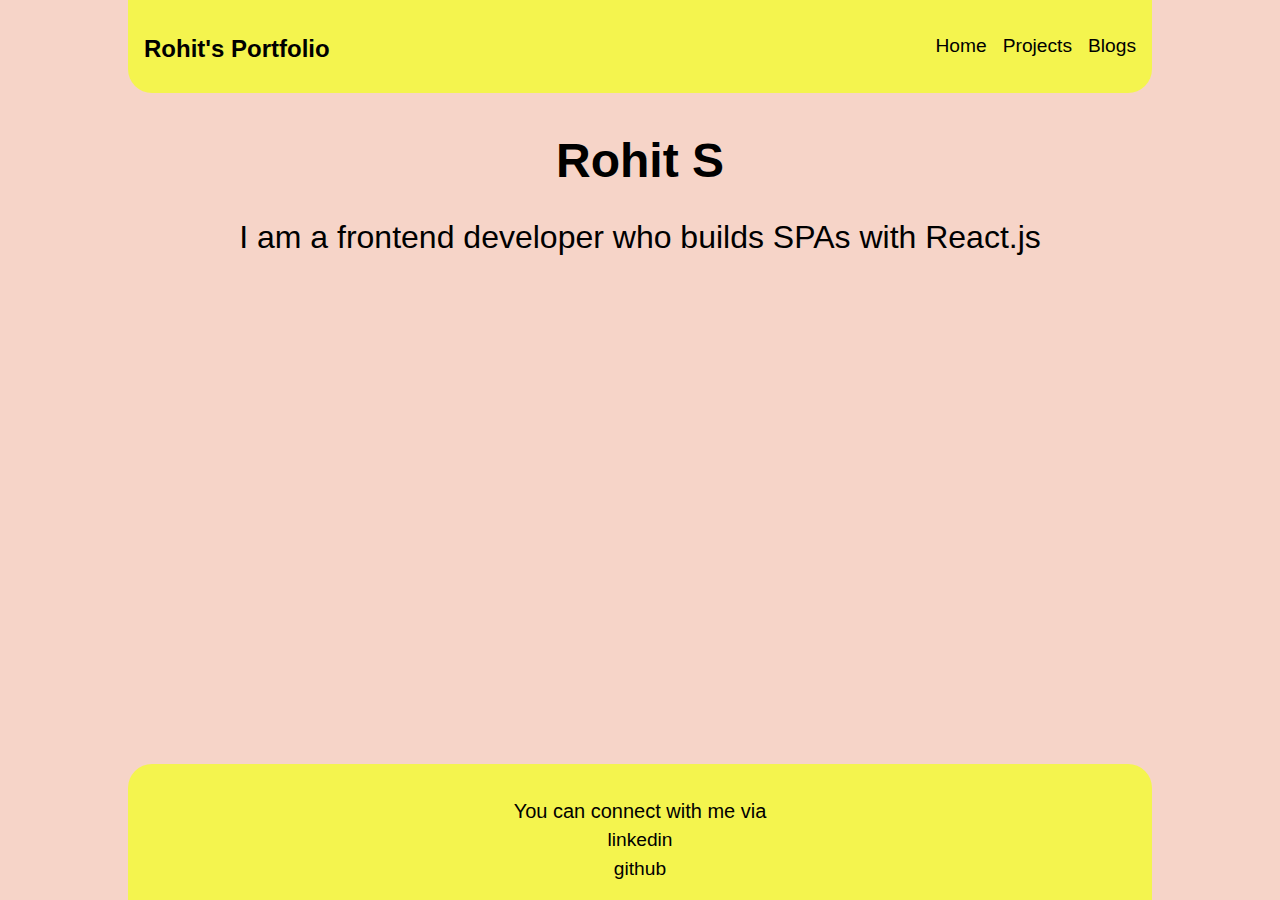
<file: index.html>
<!DOCTYPE html>
<html lang="en">
  <head>
    <meta charset="UTF-8" />
    <meta http-equiv="X-UA-Compatible" content="IE=edge" />
    <meta name="viewport" content="width=device-width, initial-scale=1.0" />
    <title>Home</title>
    <link rel="stylesheet" href="style.css" />
  </head>
  <body>
    <nav>
      <h1>
        <a href="./index.html" target="_blank" rel="noopener noreferrer"
          >Rohit's Portfolio</a
        >
      </h1>
      <ul class="navlist">
        <li><a href="/index.html">Home</a></li>
        <li><a href="./projects.html">Projects</a></li>
        <li><a href="./blogs.html">Blogs</a></li>
      </ul>
    </nav>
    <main>
      <h1>Rohit S</h1>
      <p>I am a frontend developer who builds SPAs with React.js</p>
    </main>
    <footer>
      <p>You can connect with me via</p>
      <a
        href="https://linkedin.com/in/rohit-s-5b1a13137/"
        target="_blank"
        rel="noopener noreferrer"
        >linkedin</a
      >
      <a
        href="https://github.com/rohit1101"
        target="_blank"
        rel="noopener noreferrer"
        >github</a
      >
    </footer>
  </body>
</html>
</file>
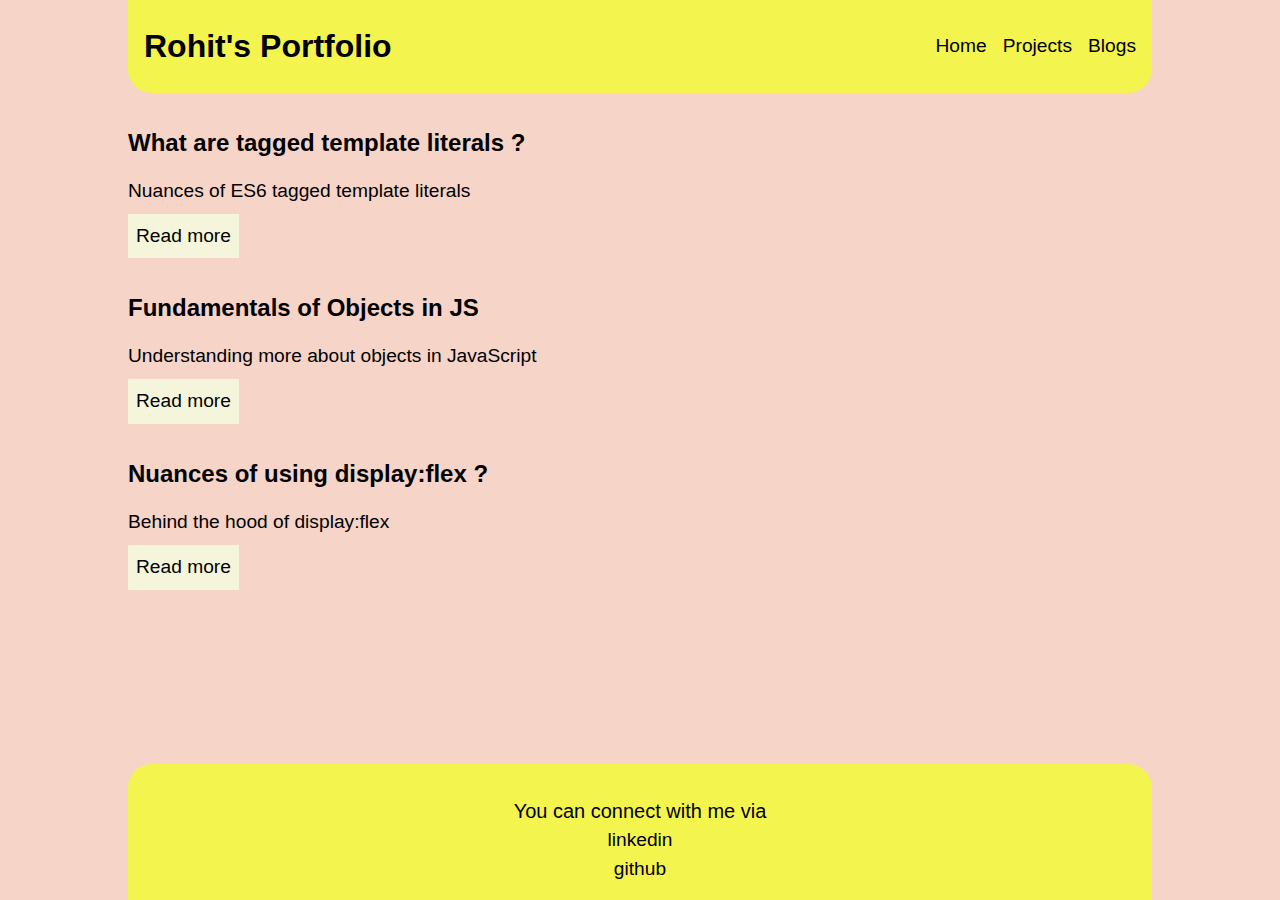
<file: blogs.html>
<!DOCTYPE html>
<html lang="en">
  <head>
    <meta charset="UTF-8" />
    <meta http-equiv="X-UA-Compatible" content="IE=edge" />
    <meta name="viewport" content="width=device-width, initial-scale=1.0" />
    <title>Blogs</title>
    <link rel="stylesheet" href="style.css" />
  </head>
  <body>
    <nav>
      <h1>Rohit's Portfolio</h1>
      <ul class="navlist">
        <li><a href="/index.html">Home</a></li>
        <li><a href="./projects.html">Projects</a></li>
        <li><a href="./blogs.html">Blogs</a></li>
      </ul>
    </nav>
    <main>
      <div class="project">
        <h2>What are tagged template literals ?</h2>
        <p>Nuances of ES6 tagged template literals</p>
        <a
          href="https://ecstatic--dev.hashnode.dev/what-are-tagged-template-literals"
          target="_blank"
          rel="noopener noreferrer"
          >Read more
        </a>
      </div>
      <div class="project">
        <h2>Fundamentals of Objects in JS</h2>
        <p>Understanding more about objects in JavaScript</p>
        <a
          href="https://ecstatic--dev.hashnode.dev/fundamentals-of-objects-in-js"
          target="_blank"
          rel="noopener noreferrer"
          >Read more
        </a>
      </div>
      <div class="project">
        <h2>Nuances of using display:flex ?</h2>
        <p>Behind the hood of display:flex</p>
        <a
          href="https://ecstatic--dev.hashnode.dev/nuances-of-using-display-flex"
          target="_blank"
          rel="noopener noreferrer"
          >Read more
        </a>
      </div>
    </main>
    <footer>
      <p>You can connect with me via</p>
      <a
        href="https://linkedin.com/in/rohit-s-5b1a13137/"
        target="_blank"
        rel="noopener noreferrer"
        >linkedin</a
      >
      <a
        href="https://github.com/rohit1101"
        target="_blank"
        rel="noopener noreferrer"
        >github</a
      >
    </footer>
  </body>
</html>
</file>
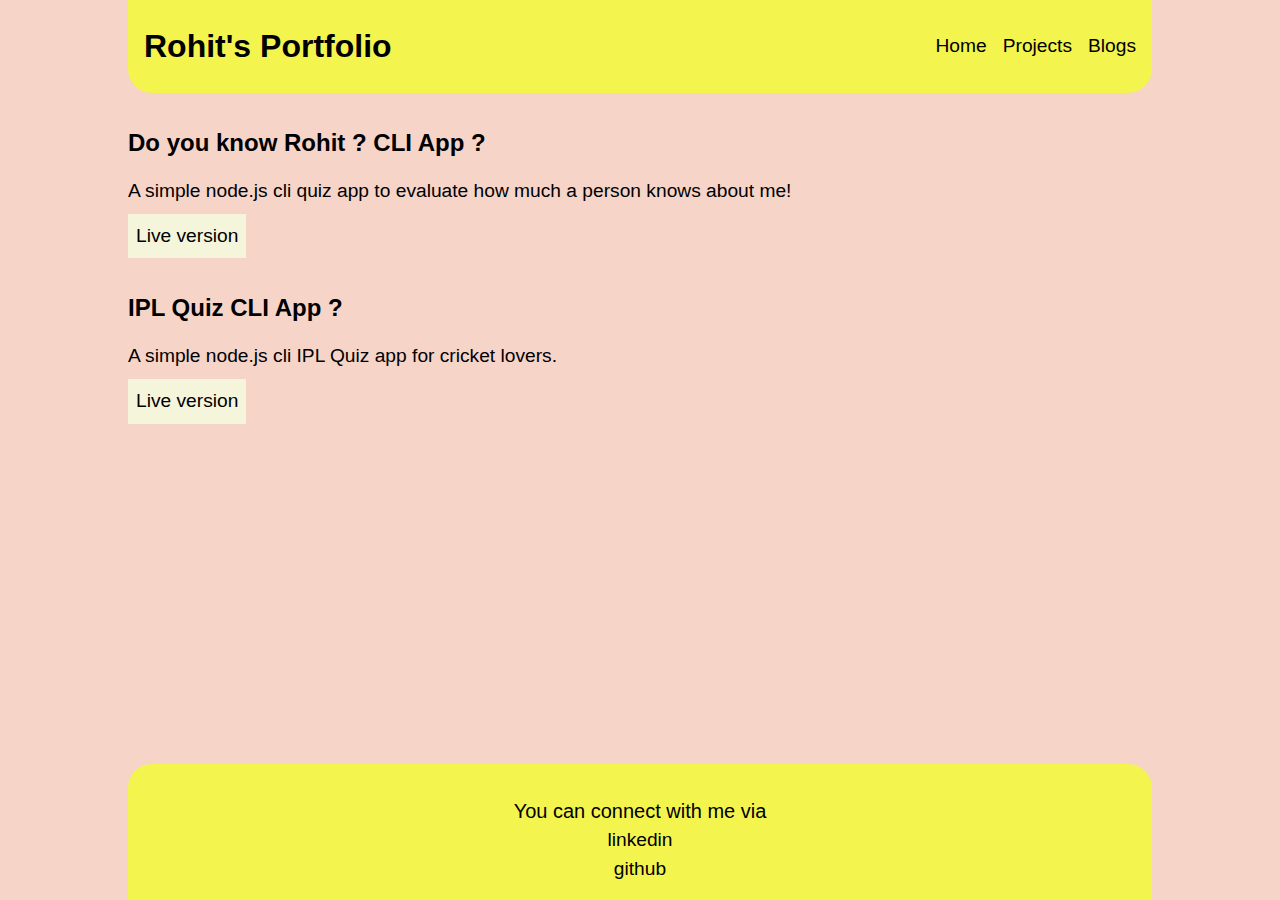
<file: projects.html>
<!DOCTYPE html>
<html lang="en">
  <head>
    <meta charset="UTF-8" />
    <meta http-equiv="X-UA-Compatible" content="IE=edge" />
    <meta name="viewport" content="width=device-width, initial-scale=1.0" />
    <title>Projects</title>
    <link rel="stylesheet" href="style.css" />
  </head>
  <body>
    <nav>
      <h1>Rohit's Portfolio</h1>
      <ul class="navlist">
        <li><a href="/index.html">Home</a></li>
        <li><a href="./projects.html">Projects</a></li>
        <li><a href="./blogs.html">Blogs</a></li>
      </ul>
    </nav>
    <main>
      <div class="project">
        <h2>Do you know Rohit ? CLI App ?</h2>
        <p>
          A simple node.js cli quiz app to evaluate how much a person knows
          about me!
        </p>
        <a
          href="https://replit.com/@MSD123/markOne?v=1"
          target="_blank"
          rel="noopener noreferrer"
          >Live version</a
        >
      </div>
      <div class="project">
        <h2>IPL Quiz CLI App ?</h2>
        <p>A simple node.js cli IPL Quiz app for cricket lovers.</p>
        <a
          href="https://replit.com/@MSD123/markTwo?v=1"
          target="_blank"
          rel="noopener noreferrer"
          >Live version</a
        >
      </div>
    </main>
    <footer>
      <p>You can connect with me via</p>
      <a
        href="https://linkedin.com/in/rohit-s-5b1a13137/"
        target="_blank"
        rel="noopener noreferrer"
        >linkedin</a
      >
      <a
        href="https://github.com/rohit1101"
        target="_blank"
        rel="noopener noreferrer"
        >github</a
      >
    </footer>
  </body>
</html>
</file>
<file: style.css>
*,
*::before,
*::after {
  box-sizing: border-box;
}

html {
  font-size: 16px;
  height: 100%;
}
#root {
  height: 100%;
}
body {
  line-height: 1.5;
  -webkit-font-smoothing: antialiased;
  font-family: "Kumbh Sans", sans-serif;
  margin: 0 auto;
  max-width: 80%;
  min-height: 100vh;
  display: flex;
  flex-direction: column;
  background-color: rgb(246, 212, 200);
}

h1,
h2,
h3,
h4,
h5,
h6,
p {
  margin: 0;
}

img,
picture,
video,
canvas,
svg {
  display: block;
  max-width: 100%;
}

nav {
  display: flex;
  align-items: center;
  justify-content: space-between;
  background: hsl(60, 88%, 63%);
  padding: 1rem 1rem;
  border-radius: 0 0 24px 24px;
}

.navlist {
  display: flex;
  list-style: none;
  gap: 1rem;
}

nav h1 {
  margin: 0;
}

nav h1 a {
  font-size: 1.5rem;
}

main,
h1,
p {
  margin-top: 1rem;
  text-align: center;
}

main h1 {
  font-size: 3rem;
}

main p {
  font-size: 2rem;
}

a {
  text-decoration: none;
  color: black;
  font-size: 1.2rem;
}

footer {
  margin-top: auto;
  display: flex;
  flex-direction: column;
  align-items: center;
  justify-content: space-between;
  background: hsl(60, 88%, 63%);
  padding: 1rem 1rem;
  border-radius: 24px 24px 0 0;
  font-size: 20px;
}

main .project {
  text-align: left;
  padding: 1rem 0;
}

main .project a {
  display: inline-block;
  background-color: beige;
  padding: 0.5rem;
  margin-top: 0.5rem;
}

main .project h1 {
  margin: 0;
}

main .project p {
  text-align: left;
  font-size: 1.2rem;
}
</file>
